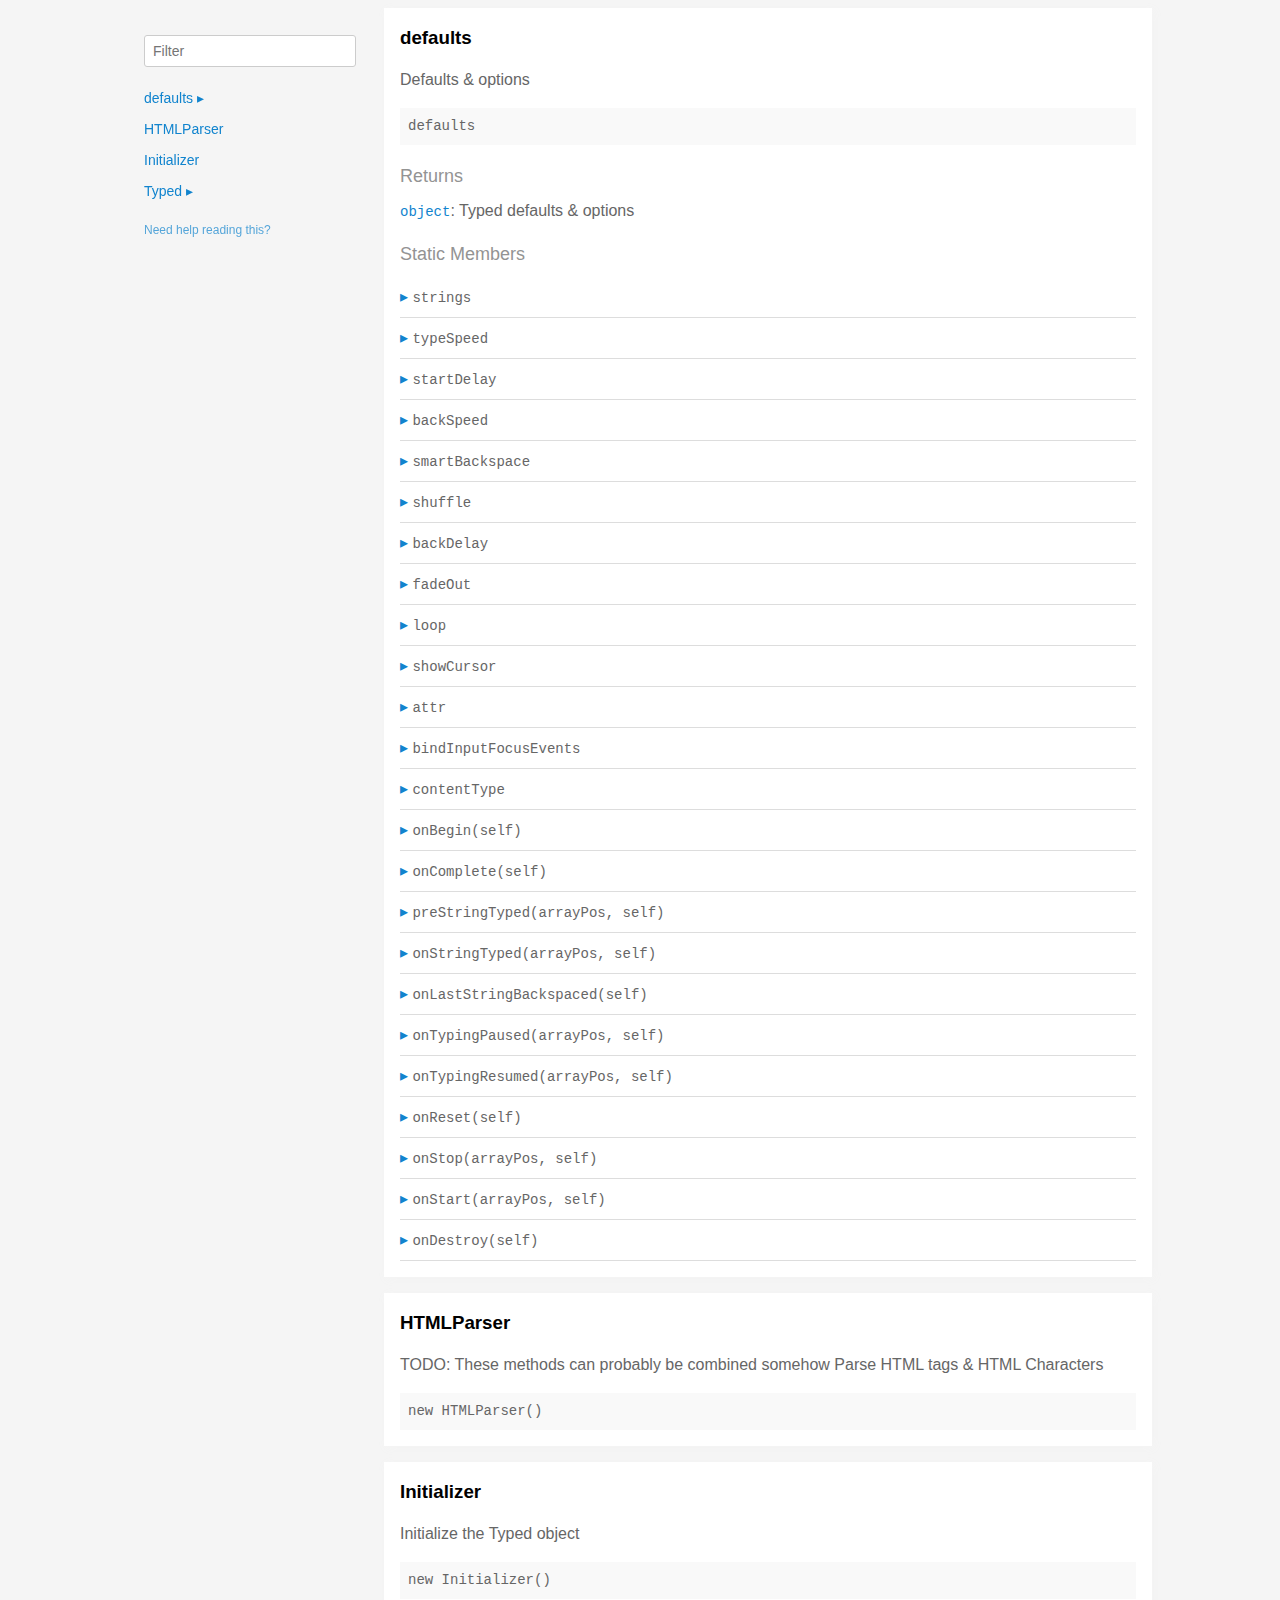
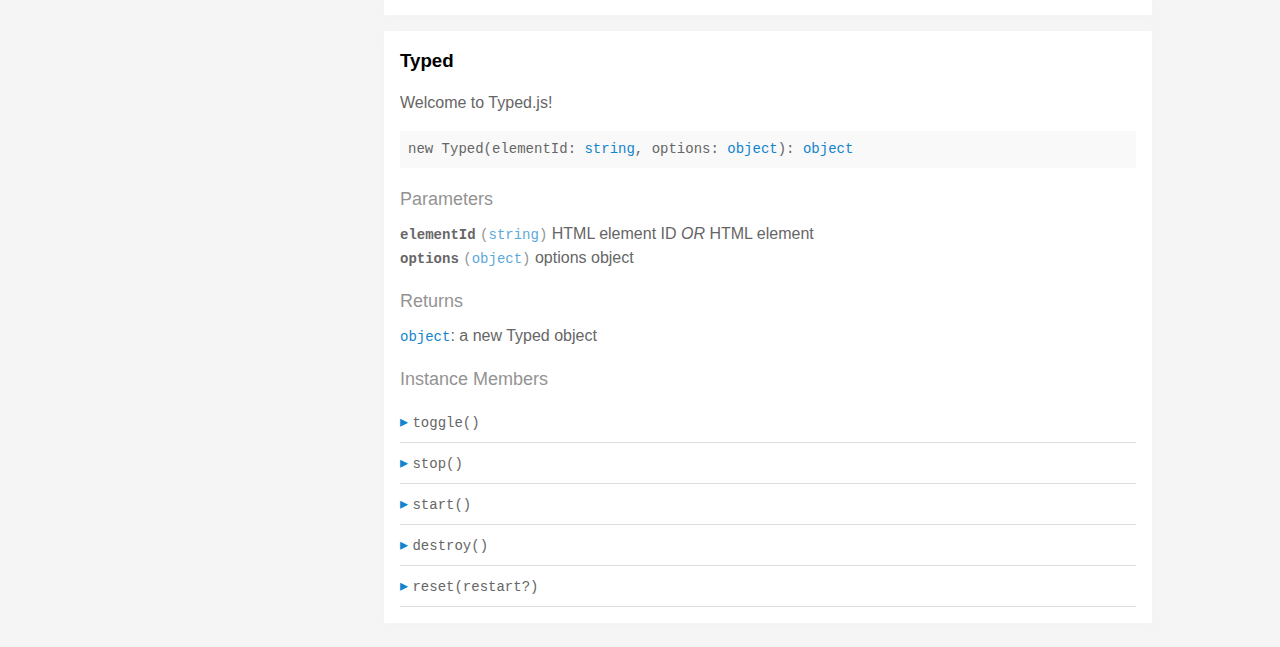
<file: typed.js-master/docs/index.html>
<!doctype html>
<html>
<head>
  <meta charset='utf-8' />
  <title>  | Documentation</title>
  <meta name='viewport' content='width=device-width,initial-scale=1'>
  <link href='assets/bass.css' type='text/css' rel='stylesheet' />
  <link href='assets/style.css' type='text/css' rel='stylesheet' />
  <link href='assets/github.css' type='text/css' rel='stylesheet' />
</head>
<body class='documentation'>
  <div class='max-width-4 mx-auto'>
    <div class='clearfix md-mxn2'>
      <div class='fixed xs-hide fix-3 overflow-auto max-height-100'>
        <div class='py1 px2'>
          <h3 class='mb0 no-anchor'></h3>
          <div class='mb1'><code></code></div>
          <input
            placeholder='Filter'
            id='filter-input'
            class='col12 block input'
            type='text' />
          <div id='toc'>
            <ul class='list-reset h5 py1-ul'>
              
                
                <li><a
                  href='#defaults'
                  class=" toggle-sibling">
                  defaults
                  <span class='icon'>▸</span>
                </a>
                
                <div class='toggle-target display-none'>
                  
                  <ul class='list-reset py1-ul pl1'>
                    <li class='h5'><span>Static members</span></li>
                    
                      <li><a
                        href='#defaults.strings'
                        class='regular pre-open'>
                        .strings
                      </a></li>
                    
                      <li><a
                        href='#defaults.typeSpeed'
                        class='regular pre-open'>
                        .typeSpeed
                      </a></li>
                    
                      <li><a
                        href='#defaults.startDelay'
                        class='regular pre-open'>
                        .startDelay
                      </a></li>
                    
                      <li><a
                        href='#defaults.backSpeed'
                        class='regular pre-open'>
                        .backSpeed
                      </a></li>
                    
                      <li><a
                        href='#defaults.smartBackspace'
                        class='regular pre-open'>
                        .smartBackspace
                      </a></li>
                    
                      <li><a
                        href='#defaults.shuffle'
                        class='regular pre-open'>
                        .shuffle
                      </a></li>
                    
                      <li><a
                        href='#defaults.backDelay'
                        class='regular pre-open'>
                        .backDelay
                      </a></li>
                    
                      <li><a
                        href='#defaults.fadeOut'
                        class='regular pre-open'>
                        .fadeOut
                      </a></li>
                    
                      <li><a
                        href='#defaults.loop'
                        class='regular pre-open'>
                        .loop
                      </a></li>
                    
                      <li><a
                        href='#defaults.showCursor'
                        class='regular pre-open'>
                        .showCursor
                      </a></li>
                    
                      <li><a
                        href='#defaults.attr'
                        class='regular pre-open'>
                        .attr
                      </a></li>
                    
                      <li><a
                        href='#defaults.bindInputFocusEvents'
                        class='regular pre-open'>
                        .bindInputFocusEvents
                      </a></li>
                    
                      <li><a
                        href='#defaults.contentType'
                        class='regular pre-open'>
                        .contentType
                      </a></li>

                      <li><a
                        href='#defaults.onBegin'
                        class='regular pre-open'>
                        .onBegin
                      </a></li>

                      <li><a
                        href='#defaults.onComplete'
                        class='regular pre-open'>
                        .onComplete
                      </a></li>
                    
                      <li><a
                        href='#defaults.preStringTyped'
                        class='regular pre-open'>
                        .preStringTyped
                      </a></li>
                    
                      <li><a
                        href='#defaults.onStringTyped'
                        class='regular pre-open'>
                        .onStringTyped
                      </a></li>
                    
                      <li><a
                        href='#defaults.onLastStringBackspaced'
                        class='regular pre-open'>
                        .onLastStringBackspaced
                      </a></li>
                    
                      <li><a
                        href='#defaults.onTypingPaused'
                        class='regular pre-open'>
                        .onTypingPaused
                      </a></li>
                    
                      <li><a
                        href='#defaults.onTypingResumed'
                        class='regular pre-open'>
                        .onTypingResumed
                      </a></li>
                    
                      <li><a
                        href='#defaults.onReset'
                        class='regular pre-open'>
                        .onReset
                      </a></li>
                    
                      <li><a
                        href='#defaults.onStop'
                        class='regular pre-open'>
                        .onStop
                      </a></li>
                    
                      <li><a
                        href='#defaults.onStart'
                        class='regular pre-open'>
                        .onStart
                      </a></li>
                    
                      <li><a
                        href='#defaults.onDestroy'
                        class='regular pre-open'>
                        .onDestroy
                      </a></li>
                    
                    </ul>
                  
                  
                  
                </div>
                
                </li>
              
                
                <li><a
                  href='#htmlparser'
                  class="">
                  HTMLParser
                  
                </a>
                
                </li>
              
                
                <li><a
                  href='#initializer'
                  class="">
                  Initializer
                  
                </a>
                
                </li>
              
                
                <li><a
                  href='#typed'
                  class=" toggle-sibling">
                  Typed
                  <span class='icon'>▸</span>
                </a>
                
                <div class='toggle-target display-none'>
                  
                  
                    <ul class='list-reset py1-ul pl1'>
                      <li class='h5'><span>Instance members</span></li>
                      
                      <li><a
                        href='#Typed#toggle'
                        class='regular pre-open'>
                        #toggle
                      </a></li>
                      
                      <li><a
                        href='#Typed#stop'
                        class='regular pre-open'>
                        #stop
                      </a></li>
                      
                      <li><a
                        href='#Typed#start'
                        class='regular pre-open'>
                        #start
                      </a></li>
                      
                      <li><a
                        href='#Typed#destroy'
                        class='regular pre-open'>
                        #destroy
                      </a></li>
                      
                      <li><a
                        href='#Typed#reset'
                        class='regular pre-open'>
                        #reset
                      </a></li>
                      
                    </ul>
                  
                  
                </div>
                
                </li>
              
            </ul>
          </div>
          <div class='mt1 h6 quiet'>
            <a href='http://documentation.js.org/reading-documentation.html'>Need help reading this?</a>
          </div>
        </div>
      </div>
      <div class='fix-margin-3'>
        
          
            <section class='p2 mb2 clearfix bg-white minishadow'>

  
  <div class='clearfix'>
    
    <h3 class='fl m0' id='defaults'>
      defaults
    </h3>
    
    
  </div>
  

  <p>Defaults &#x26; options</p>


  <div class='pre p1 fill-light mt0'>defaults</div>
  
  

  
  
  
  
  

  

  

  
    
      <div class='py1 quiet mt1 prose-big'>Returns</div>
      <code><a href="https://developer.mozilla.org/en-US/docs/Web/JavaScript/Reference/Global_Objects/Object">object</a></code>:
        Typed defaults &#x26; options

      
    
  

  

  

  
    <div class='py1 quiet mt1 prose-big'>Static Members</div>
    <div class="clearfix">
  
    <div class='border-bottom' id='defaults.strings'>
      <div class="clearfix small pointer toggle-sibling">
        <div class="py1 contain">
            <a class='icon pin-right py1 dark-link caret-right'>▸</a>
            <span class='code strong strong truncate'>strings</span>
        </div>
      </div>
      <div class="clearfix display-none toggle-target">
        <section class='p2 mb2 clearfix bg-white minishadow'>

  

  

  <div class='pre p1 fill-light mt0'>strings</div>
  
  

  
  
  
  
  

  

  
    <div class='py1 quiet mt1 prose-big'>Properties</div>
    <div>
      
        <div class='space-bottom0'>
          <span class='code bold'>strings</span> <code class='quiet'>(<a href="https://developer.mozilla.org/en-US/docs/Web/JavaScript/Reference/Global_Objects/Array">array</a>)</code>
          : strings to be typed

          
        </div>
      
        <div class='space-bottom0'>
          <span class='code bold'>stringsElement</span> <code class='quiet'>(<a href="https://developer.mozilla.org/en-US/docs/Web/JavaScript/Reference/Global_Objects/String">string</a>)</code>
          : ID of element containing string children

          
        </div>
      
    </div>
  

  

  

  

  

  

  
</section>

      </div>
    </div>
  
    <div class='border-bottom' id='defaults.typeSpeed'>
      <div class="clearfix small pointer toggle-sibling">
        <div class="py1 contain">
            <a class='icon pin-right py1 dark-link caret-right'>▸</a>
            <span class='code strong strong truncate'>typeSpeed</span>
        </div>
      </div>
      <div class="clearfix display-none toggle-target">
        <section class='p2 mb2 clearfix bg-white minishadow'>

  

  

  <div class='pre p1 fill-light mt0'>typeSpeed</div>
  
  

  
  
  
  
  

  

  
    <div class='py1 quiet mt1 prose-big'>Properties</div>
    <div>
      
        <div class='space-bottom0'>
          <span class='code bold'>typeSpeed</span> <code class='quiet'>(<a href="https://developer.mozilla.org/en-US/docs/Web/JavaScript/Reference/Global_Objects/Number">number</a>)</code>
          : type speed in milliseconds

          
        </div>
      
    </div>
  

  

  

  

  

  

  
</section>

      </div>
    </div>
  
    <div class='border-bottom' id='defaults.startDelay'>
      <div class="clearfix small pointer toggle-sibling">
        <div class="py1 contain">
            <a class='icon pin-right py1 dark-link caret-right'>▸</a>
            <span class='code strong strong truncate'>startDelay</span>
        </div>
      </div>
      <div class="clearfix display-none toggle-target">
        <section class='p2 mb2 clearfix bg-white minishadow'>

  

  

  <div class='pre p1 fill-light mt0'>startDelay</div>
  
  

  
  
  
  
  

  

  
    <div class='py1 quiet mt1 prose-big'>Properties</div>
    <div>
      
        <div class='space-bottom0'>
          <span class='code bold'>startDelay</span> <code class='quiet'>(<a href="https://developer.mozilla.org/en-US/docs/Web/JavaScript/Reference/Global_Objects/Number">number</a>)</code>
          : time before typing starts in milliseconds

          
        </div>
      
    </div>
  

  

  

  

  

  

  
</section>

      </div>
    </div>
  
    <div class='border-bottom' id='defaults.backSpeed'>
      <div class="clearfix small pointer toggle-sibling">
        <div class="py1 contain">
            <a class='icon pin-right py1 dark-link caret-right'>▸</a>
            <span class='code strong strong truncate'>backSpeed</span>
        </div>
      </div>
      <div class="clearfix display-none toggle-target">
        <section class='p2 mb2 clearfix bg-white minishadow'>

  

  

  <div class='pre p1 fill-light mt0'>backSpeed</div>
  
  

  
  
  
  
  

  

  
    <div class='py1 quiet mt1 prose-big'>Properties</div>
    <div>
      
        <div class='space-bottom0'>
          <span class='code bold'>backSpeed</span> <code class='quiet'>(<a href="https://developer.mozilla.org/en-US/docs/Web/JavaScript/Reference/Global_Objects/Number">number</a>)</code>
          : backspacing speed in milliseconds

          
        </div>
      
    </div>
  

  

  

  

  

  

  
</section>

      </div>
    </div>
  
    <div class='border-bottom' id='defaults.smartBackspace'>
      <div class="clearfix small pointer toggle-sibling">
        <div class="py1 contain">
            <a class='icon pin-right py1 dark-link caret-right'>▸</a>
            <span class='code strong strong truncate'>smartBackspace</span>
        </div>
      </div>
      <div class="clearfix display-none toggle-target">
        <section class='p2 mb2 clearfix bg-white minishadow'>

  

  

  <div class='pre p1 fill-light mt0'>smartBackspace</div>
  
  

  
  
  
  
  

  

  
    <div class='py1 quiet mt1 prose-big'>Properties</div>
    <div>
      
        <div class='space-bottom0'>
          <span class='code bold'>smartBackspace</span> <code class='quiet'>(<a href="https://developer.mozilla.org/en-US/docs/Web/JavaScript/Reference/Global_Objects/Boolean">boolean</a>)</code>
          : only backspace what doesn't match the previous string

          
        </div>
      
    </div>
  

  

  

  

  

  

  
</section>

      </div>
    </div>
  
    <div class='border-bottom' id='defaults.shuffle'>
      <div class="clearfix small pointer toggle-sibling">
        <div class="py1 contain">
            <a class='icon pin-right py1 dark-link caret-right'>▸</a>
            <span class='code strong strong truncate'>shuffle</span>
        </div>
      </div>
      <div class="clearfix display-none toggle-target">
        <section class='p2 mb2 clearfix bg-white minishadow'>

  

  

  <div class='pre p1 fill-light mt0'>shuffle</div>
  
  

  
  
  
  
  

  

  
    <div class='py1 quiet mt1 prose-big'>Properties</div>
    <div>
      
        <div class='space-bottom0'>
          <span class='code bold'>shuffle</span> <code class='quiet'>(<a href="https://developer.mozilla.org/en-US/docs/Web/JavaScript/Reference/Global_Objects/Boolean">boolean</a>)</code>
          : shuffle the strings

          
        </div>
      
    </div>
  

  

  

  

  

  

  
</section>

      </div>
    </div>
  
    <div class='border-bottom' id='defaults.backDelay'>
      <div class="clearfix small pointer toggle-sibling">
        <div class="py1 contain">
            <a class='icon pin-right py1 dark-link caret-right'>▸</a>
            <span class='code strong strong truncate'>backDelay</span>
        </div>
      </div>
      <div class="clearfix display-none toggle-target">
        <section class='p2 mb2 clearfix bg-white minishadow'>

  

  

  <div class='pre p1 fill-light mt0'>backDelay</div>
  
  

  
  
  
  
  

  

  
    <div class='py1 quiet mt1 prose-big'>Properties</div>
    <div>
      
        <div class='space-bottom0'>
          <span class='code bold'>backDelay</span> <code class='quiet'>(<a href="https://developer.mozilla.org/en-US/docs/Web/JavaScript/Reference/Global_Objects/Number">number</a>)</code>
          : time before backspacing in milliseconds

          
        </div>
      
    </div>
  

  

  

  

  

  

  
</section>

      </div>
    </div>
  
    <div class='border-bottom' id='defaults.fadeOut'>
      <div class="clearfix small pointer toggle-sibling">
        <div class="py1 contain">
            <a class='icon pin-right py1 dark-link caret-right'>▸</a>
            <span class='code strong strong truncate'>fadeOut</span>
        </div>
      </div>
      <div class="clearfix display-none toggle-target">
        <section class='p2 mb2 clearfix bg-white minishadow'>

  

  

  <div class='pre p1 fill-light mt0'>fadeOut</div>
  
  

  
  
  
  
  

  

  
    <div class='py1 quiet mt1 prose-big'>Properties</div>
    <div>
      
        <div class='space-bottom0'>
          <span class='code bold'>fadeOut</span> <code class='quiet'>(<a href="https://developer.mozilla.org/en-US/docs/Web/JavaScript/Reference/Global_Objects/Boolean">boolean</a>)</code>
          : Fade out instead of backspace

          
        </div>
      
        <div class='space-bottom0'>
          <span class='code bold'>fadeOutClass</span> <code class='quiet'>(<a href="https://developer.mozilla.org/en-US/docs/Web/JavaScript/Reference/Global_Objects/String">string</a>)</code>
          : css class for fade animation

          
        </div>
      
        <div class='space-bottom0'>
          <span class='code bold'>fadeOutDelay</span> <code class='quiet'>(<a href="https://developer.mozilla.org/en-US/docs/Web/JavaScript/Reference/Global_Objects/Boolean">boolean</a>)</code>
          : Fade out delay in milliseconds

          
        </div>
      
    </div>
  

  

  

  

  

  

  
</section>

      </div>
    </div>
  
    <div class='border-bottom' id='defaults.loop'>
      <div class="clearfix small pointer toggle-sibling">
        <div class="py1 contain">
            <a class='icon pin-right py1 dark-link caret-right'>▸</a>
            <span class='code strong strong truncate'>loop</span>
        </div>
      </div>
      <div class="clearfix display-none toggle-target">
        <section class='p2 mb2 clearfix bg-white minishadow'>

  

  

  <div class='pre p1 fill-light mt0'>loop</div>
  
  

  
  
  
  
  

  

  
    <div class='py1 quiet mt1 prose-big'>Properties</div>
    <div>
      
        <div class='space-bottom0'>
          <span class='code bold'>loop</span> <code class='quiet'>(<a href="https://developer.mozilla.org/en-US/docs/Web/JavaScript/Reference/Global_Objects/Boolean">boolean</a>)</code>
          : loop strings

          
        </div>
      
        <div class='space-bottom0'>
          <span class='code bold'>loopCount</span> <code class='quiet'>(<a href="https://developer.mozilla.org/en-US/docs/Web/JavaScript/Reference/Global_Objects/Number">number</a>)</code>
          : amount of loops

          
        </div>
      
    </div>
  

  

  

  

  

  

  
</section>

      </div>
    </div>
  
    <div class='border-bottom' id='defaults.showCursor'>
      <div class="clearfix small pointer toggle-sibling">
        <div class="py1 contain">
            <a class='icon pin-right py1 dark-link caret-right'>▸</a>
            <span class='code strong strong truncate'>showCursor</span>
        </div>
      </div>
      <div class="clearfix display-none toggle-target">
        <section class='p2 mb2 clearfix bg-white minishadow'>

  

  

  <div class='pre p1 fill-light mt0'>showCursor</div>
  
  

  
  
  
  
  

  

  
    <div class='py1 quiet mt1 prose-big'>Properties</div>
    <div>
      
        <div class='space-bottom0'>
          <span class='code bold'>showCursor</span> <code class='quiet'>(<a href="https://developer.mozilla.org/en-US/docs/Web/JavaScript/Reference/Global_Objects/Boolean">boolean</a>)</code>
          : show cursor

          
        </div>
      
        <div class='space-bottom0'>
          <span class='code bold'>cursorChar</span> <code class='quiet'>(<a href="https://developer.mozilla.org/en-US/docs/Web/JavaScript/Reference/Global_Objects/String">string</a>)</code>
          : character for cursor

          
        </div>
      
        <div class='space-bottom0'>
          <span class='code bold'>autoInsertCss</span> <code class='quiet'>(<a href="https://developer.mozilla.org/en-US/docs/Web/JavaScript/Reference/Global_Objects/Boolean">boolean</a>)</code>
          : insert CSS for cursor and fadeOut into HTML 
<head>

          
        </div>
      
    </div>
  

  

  

  

  

  

  
</section>

      </div>
    </div>
  
    <div class='border-bottom' id='defaults.attr'>
      <div class="clearfix small pointer toggle-sibling">
        <div class="py1 contain">
            <a class='icon pin-right py1 dark-link caret-right'>▸</a>
            <span class='code strong strong truncate'>attr</span>
        </div>
      </div>
      <div class="clearfix display-none toggle-target">
        <section class='p2 mb2 clearfix bg-white minishadow'>

  

  

  <div class='pre p1 fill-light mt0'>attr</div>
  
  

  
  
  
  
  

  

  
    <div class='py1 quiet mt1 prose-big'>Properties</div>
    <div>
      
        <div class='space-bottom0'>
          <span class='code bold'>attr</span> <code class='quiet'>(<a href="https://developer.mozilla.org/en-US/docs/Web/JavaScript/Reference/Global_Objects/String">string</a>)</code>
          : attribute for typing
Ex: input placeholder, value, or just HTML text

          
        </div>
      
    </div>
  

  

  

  

  

  

  
</section>

      </div>
    </div>
  
    <div class='border-bottom' id='defaults.bindInputFocusEvents'>
      <div class="clearfix small pointer toggle-sibling">
        <div class="py1 contain">
            <a class='icon pin-right py1 dark-link caret-right'>▸</a>
            <span class='code strong strong truncate'>bindInputFocusEvents</span>
        </div>
      </div>
      <div class="clearfix display-none toggle-target">
        <section class='p2 mb2 clearfix bg-white minishadow'>

  

  

  <div class='pre p1 fill-light mt0'>bindInputFocusEvents</div>
  
  

  
  
  
  
  

  

  
    <div class='py1 quiet mt1 prose-big'>Properties</div>
    <div>
      
        <div class='space-bottom0'>
          <span class='code bold'>bindInputFocusEvents</span> <code class='quiet'>(<a href="https://developer.mozilla.org/en-US/docs/Web/JavaScript/Reference/Global_Objects/Boolean">boolean</a>)</code>
          : bind to focus and blur if el is text input

          
        </div>
      
    </div>
  

  

  

  

  

  

  
</section>

      </div>
    </div>
  
    <div class='border-bottom' id='defaults.contentType'>
      <div class="clearfix small pointer toggle-sibling">
        <div class="py1 contain">
            <a class='icon pin-right py1 dark-link caret-right'>▸</a>
            <span class='code strong strong truncate'>contentType</span>
        </div>
      </div>
      <div class="clearfix display-none toggle-target">
        <section class='p2 mb2 clearfix bg-white minishadow'>

  

  

  <div class='pre p1 fill-light mt0'>contentType</div>
  
  

  
  
  
  
  

  

  
    <div class='py1 quiet mt1 prose-big'>Properties</div>
    <div>
      
        <div class='space-bottom0'>
          <span class='code bold'>contentType</span> <code class='quiet'>(<a href="https://developer.mozilla.org/en-US/docs/Web/JavaScript/Reference/Global_Objects/String">string</a>)</code>
          : 'html' or 'null' for plaintext

          
        </div>
      
    </div>
  

  

  

  

  

  

  
</section>

      </div>
    </div>
  
    <div class='border-bottom' id='defaults.onBegin'>
      <div class="clearfix small pointer toggle-sibling">
        <div class="py1 contain">
            <a class='icon pin-right py1 dark-link caret-right'>▸</a>
            <span class='code strong strong truncate'>onBegin(self)</span>
        </div>
      </div>
      <div class="clearfix display-none toggle-target">
        <section class='p2 mb2 clearfix bg-white minishadow'>

  

  <p>Before it begins typing</p>

  <div class='pre p1 fill-light mt0'>onBegin(self: <a href="#typed">Typed</a>)</div>
  
    <div class='py1 quiet mt1 prose-big'>Parameters</div>
    <div class='prose'>
      
        <div class='space-bottom0'>
          <div>
            <span class='code bold'>self</span> <code class='quiet'>(<a href="#typed">Typed</a>)</code>
	    
          </div>
          
        </div>
      
    </div>
  
</section>

      </div>
    </div>

    <div class='border-bottom' id='defaults.onComplete'>
      <div class="clearfix small pointer toggle-sibling">
        <div class="py1 contain">
            <a class='icon pin-right py1 dark-link caret-right'>▸</a>
            <span class='code strong strong truncate'>onComplete(self)</span>
        </div>
      </div>
      <div class="clearfix display-none toggle-target">
        <section class='p2 mb2 clearfix bg-white minishadow'>

  

  <p>All typing is complete</p>


  <div class='pre p1 fill-light mt0'>onComplete(self: <a href="#typed">Typed</a>)</div>
  
  

  
  
  
  
  

  
    <div class='py1 quiet mt1 prose-big'>Parameters</div>
    <div class='prose'>
      
        <div class='space-bottom0'>
          <div>
            <span class='code bold'>self</span> <code class='quiet'>(<a href="#typed">Typed</a>)</code>
	    
          </div>
          
        </div>
      
    </div>
  

  

  

  

  

  

  

  
</section>

      </div>
    </div>
  
    <div class='border-bottom' id='defaults.preStringTyped'>
      <div class="clearfix small pointer toggle-sibling">
        <div class="py1 contain">
            <a class='icon pin-right py1 dark-link caret-right'>▸</a>
            <span class='code strong strong truncate'>preStringTyped(arrayPos, self)</span>
        </div>
      </div>
      <div class="clearfix display-none toggle-target">
        <section class='p2 mb2 clearfix bg-white minishadow'>

  

  <p>Before each string is typed</p>


  <div class='pre p1 fill-light mt0'>preStringTyped(arrayPos: <a href="https://developer.mozilla.org/en-US/docs/Web/JavaScript/Reference/Global_Objects/Number">number</a>, self: <a href="#typed">Typed</a>)</div>
  
  

  
  
  
  
  

  
    <div class='py1 quiet mt1 prose-big'>Parameters</div>
    <div class='prose'>
      
        <div class='space-bottom0'>
          <div>
            <span class='code bold'>arrayPos</span> <code class='quiet'>(<a href="https://developer.mozilla.org/en-US/docs/Web/JavaScript/Reference/Global_Objects/Number">number</a>)</code>
	    
          </div>
          
        </div>
      
        <div class='space-bottom0'>
          <div>
            <span class='code bold'>self</span> <code class='quiet'>(<a href="#typed">Typed</a>)</code>
	    
          </div>
          
        </div>
      
    </div>
  

  

  

  

  

  

  

  
</section>

      </div>
    </div>
  
    <div class='border-bottom' id='defaults.onStringTyped'>
      <div class="clearfix small pointer toggle-sibling">
        <div class="py1 contain">
            <a class='icon pin-right py1 dark-link caret-right'>▸</a>
            <span class='code strong strong truncate'>onStringTyped(arrayPos, self)</span>
        </div>
      </div>
      <div class="clearfix display-none toggle-target">
        <section class='p2 mb2 clearfix bg-white minishadow'>

  

  <p>After each string is typed</p>


  <div class='pre p1 fill-light mt0'>onStringTyped(arrayPos: <a href="https://developer.mozilla.org/en-US/docs/Web/JavaScript/Reference/Global_Objects/Number">number</a>, self: <a href="#typed">Typed</a>)</div>
  
  

  
  
  
  
  

  
    <div class='py1 quiet mt1 prose-big'>Parameters</div>
    <div class='prose'>
      
        <div class='space-bottom0'>
          <div>
            <span class='code bold'>arrayPos</span> <code class='quiet'>(<a href="https://developer.mozilla.org/en-US/docs/Web/JavaScript/Reference/Global_Objects/Number">number</a>)</code>
	    
          </div>
          
        </div>
      
        <div class='space-bottom0'>
          <div>
            <span class='code bold'>self</span> <code class='quiet'>(<a href="#typed">Typed</a>)</code>
	    
          </div>
          
        </div>
      
    </div>
  

  

  

  

  

  

  

  
</section>

      </div>
    </div>
  
    <div class='border-bottom' id='defaults.onLastStringBackspaced'>
      <div class="clearfix small pointer toggle-sibling">
        <div class="py1 contain">
            <a class='icon pin-right py1 dark-link caret-right'>▸</a>
            <span class='code strong strong truncate'>onLastStringBackspaced(self)</span>
        </div>
      </div>
      <div class="clearfix display-none toggle-target">
        <section class='p2 mb2 clearfix bg-white minishadow'>

  

  <p>During looping, after last string is typed</p>


  <div class='pre p1 fill-light mt0'>onLastStringBackspaced(self: <a href="#typed">Typed</a>)</div>
  
  

  
  
  
  
  

  
    <div class='py1 quiet mt1 prose-big'>Parameters</div>
    <div class='prose'>
      
        <div class='space-bottom0'>
          <div>
            <span class='code bold'>self</span> <code class='quiet'>(<a href="#typed">Typed</a>)</code>
	    
          </div>
          
        </div>
      
    </div>
  

  

  

  

  

  

  

  
</section>

      </div>
    </div>
  
    <div class='border-bottom' id='defaults.onTypingPaused'>
      <div class="clearfix small pointer toggle-sibling">
        <div class="py1 contain">
            <a class='icon pin-right py1 dark-link caret-right'>▸</a>
            <span class='code strong strong truncate'>onTypingPaused(arrayPos, self)</span>
        </div>
      </div>
      <div class="clearfix display-none toggle-target">
        <section class='p2 mb2 clearfix bg-white minishadow'>

  

  <p>Typing has been stopped</p>


  <div class='pre p1 fill-light mt0'>onTypingPaused(arrayPos: <a href="https://developer.mozilla.org/en-US/docs/Web/JavaScript/Reference/Global_Objects/Number">number</a>, self: <a href="#typed">Typed</a>)</div>
  
  

  
  
  
  
  

  
    <div class='py1 quiet mt1 prose-big'>Parameters</div>
    <div class='prose'>
      
        <div class='space-bottom0'>
          <div>
            <span class='code bold'>arrayPos</span> <code class='quiet'>(<a href="https://developer.mozilla.org/en-US/docs/Web/JavaScript/Reference/Global_Objects/Number">number</a>)</code>
	    
          </div>
          
        </div>
      
        <div class='space-bottom0'>
          <div>
            <span class='code bold'>self</span> <code class='quiet'>(<a href="#typed">Typed</a>)</code>
	    
          </div>
          
        </div>
      
    </div>
  

  

  

  

  

  

  

  
</section>

      </div>
    </div>
  
    <div class='border-bottom' id='defaults.onTypingResumed'>
      <div class="clearfix small pointer toggle-sibling">
        <div class="py1 contain">
            <a class='icon pin-right py1 dark-link caret-right'>▸</a>
            <span class='code strong strong truncate'>onTypingResumed(arrayPos, self)</span>
        </div>
      </div>
      <div class="clearfix display-none toggle-target">
        <section class='p2 mb2 clearfix bg-white minishadow'>

  

  <p>Typing has been started after being stopped</p>


  <div class='pre p1 fill-light mt0'>onTypingResumed(arrayPos: <a href="https://developer.mozilla.org/en-US/docs/Web/JavaScript/Reference/Global_Objects/Number">number</a>, self: <a href="#typed">Typed</a>)</div>
  
  

  
  
  
  
  

  
    <div class='py1 quiet mt1 prose-big'>Parameters</div>
    <div class='prose'>
      
        <div class='space-bottom0'>
          <div>
            <span class='code bold'>arrayPos</span> <code class='quiet'>(<a href="https://developer.mozilla.org/en-US/docs/Web/JavaScript/Reference/Global_Objects/Number">number</a>)</code>
	    
          </div>
          
        </div>
      
        <div class='space-bottom0'>
          <div>
            <span class='code bold'>self</span> <code class='quiet'>(<a href="#typed">Typed</a>)</code>
	    
          </div>
          
        </div>
      
    </div>
  

  

  

  

  

  

  

  
</section>

      </div>
    </div>
  
    <div class='border-bottom' id='defaults.onReset'>
      <div class="clearfix small pointer toggle-sibling">
        <div class="py1 contain">
            <a class='icon pin-right py1 dark-link caret-right'>▸</a>
            <span class='code strong strong truncate'>onReset(self)</span>
        </div>
      </div>
      <div class="clearfix display-none toggle-target">
        <section class='p2 mb2 clearfix bg-white minishadow'>

  

  <p>After reset</p>


  <div class='pre p1 fill-light mt0'>onReset(self: <a href="#typed">Typed</a>)</div>
  
  

  
  
  
  
  

  
    <div class='py1 quiet mt1 prose-big'>Parameters</div>
    <div class='prose'>
      
        <div class='space-bottom0'>
          <div>
            <span class='code bold'>self</span> <code class='quiet'>(<a href="#typed">Typed</a>)</code>
	    
          </div>
          
        </div>
      
    </div>
  

  

  

  

  

  

  

  
</section>

      </div>
    </div>
  
    <div class='border-bottom' id='defaults.onStop'>
      <div class="clearfix small pointer toggle-sibling">
        <div class="py1 contain">
            <a class='icon pin-right py1 dark-link caret-right'>▸</a>
            <span class='code strong strong truncate'>onStop(arrayPos, self)</span>
        </div>
      </div>
      <div class="clearfix display-none toggle-target">
        <section class='p2 mb2 clearfix bg-white minishadow'>

  

  <p>After stop</p>


  <div class='pre p1 fill-light mt0'>onStop(arrayPos: <a href="https://developer.mozilla.org/en-US/docs/Web/JavaScript/Reference/Global_Objects/Number">number</a>, self: <a href="#typed">Typed</a>)</div>
  
  

  
  
  
  
  

  
    <div class='py1 quiet mt1 prose-big'>Parameters</div>
    <div class='prose'>
      
        <div class='space-bottom0'>
          <div>
            <span class='code bold'>arrayPos</span> <code class='quiet'>(<a href="https://developer.mozilla.org/en-US/docs/Web/JavaScript/Reference/Global_Objects/Number">number</a>)</code>
	    
          </div>
          
        </div>
      
        <div class='space-bottom0'>
          <div>
            <span class='code bold'>self</span> <code class='quiet'>(<a href="#typed">Typed</a>)</code>
	    
          </div>
          
        </div>
      
    </div>
  

  

  

  

  

  

  

  
</section>

      </div>
    </div>
  
    <div class='border-bottom' id='defaults.onStart'>
      <div class="clearfix small pointer toggle-sibling">
        <div class="py1 contain">
            <a class='icon pin-right py1 dark-link caret-right'>▸</a>
            <span class='code strong strong truncate'>onStart(arrayPos, self)</span>
        </div>
      </div>
      <div class="clearfix display-none toggle-target">
        <section class='p2 mb2 clearfix bg-white minishadow'>

  

  <p>After start</p>


  <div class='pre p1 fill-light mt0'>onStart(arrayPos: <a href="https://developer.mozilla.org/en-US/docs/Web/JavaScript/Reference/Global_Objects/Number">number</a>, self: <a href="#typed">Typed</a>)</div>
  
  

  
  
  
  
  

  
    <div class='py1 quiet mt1 prose-big'>Parameters</div>
    <div class='prose'>
      
        <div class='space-bottom0'>
          <div>
            <span class='code bold'>arrayPos</span> <code class='quiet'>(<a href="https://developer.mozilla.org/en-US/docs/Web/JavaScript/Reference/Global_Objects/Number">number</a>)</code>
	    
          </div>
          
        </div>
      
        <div class='space-bottom0'>
          <div>
            <span class='code bold'>self</span> <code class='quiet'>(<a href="#typed">Typed</a>)</code>
	    
          </div>
          
        </div>
      
    </div>
  

  

  

  

  

  

  

  
</section>

      </div>
    </div>
  
    <div class='border-bottom' id='defaults.onDestroy'>
      <div class="clearfix small pointer toggle-sibling">
        <div class="py1 contain">
            <a class='icon pin-right py1 dark-link caret-right'>▸</a>
            <span class='code strong strong truncate'>onDestroy(self)</span>
        </div>
      </div>
      <div class="clearfix display-none toggle-target">
        <section class='p2 mb2 clearfix bg-white minishadow'>

  

  <p>After destroy</p>


  <div class='pre p1 fill-light mt0'>onDestroy(self: <a href="#typed">Typed</a>)</div>
  
  

  
  
  
  
  

  
    <div class='py1 quiet mt1 prose-big'>Parameters</div>
    <div class='prose'>
      
        <div class='space-bottom0'>
          <div>
            <span class='code bold'>self</span> <code class='quiet'>(<a href="#typed">Typed</a>)</code>
	    
          </div>
          
        </div>
      
    </div>
  

  

  

  

  

  

  

  
</section>

      </div>
    </div>
  
</div>

  

  

  
</section>

          
        
          
            <section class='p2 mb2 clearfix bg-white minishadow'>

  
  <div class='clearfix'>
    
    <h3 class='fl m0' id='htmlparser'>
      HTMLParser
    </h3>
    
    
  </div>
  

  <p>TODO: These methods can probably be combined somehow
Parse HTML tags &#x26; HTML Characters</p>


  <div class='pre p1 fill-light mt0'>new HTMLParser()</div>
  
  

  
  
  
  
  

  

  

  

  

  

  

  

  
</section>

          
        
          
            <section class='p2 mb2 clearfix bg-white minishadow'>

  
  <div class='clearfix'>
    
    <h3 class='fl m0' id='initializer'>
      Initializer
    </h3>
    
    
  </div>
  

  <p>Initialize the Typed object</p>


  <div class='pre p1 fill-light mt0'>new Initializer()</div>
  
  

  
  
  
  
  

  

  

  

  

  

  

  

  
</section>

          
        
          
            <section class='p2 mb2 clearfix bg-white minishadow'>

  
  <div class='clearfix'>
    
    <h3 class='fl m0' id='typed'>
      Typed
    </h3>
    
    
  </div>
  

  <p>Welcome to Typed.js!</p>


  <div class='pre p1 fill-light mt0'>new Typed(elementId: <a href="https://developer.mozilla.org/en-US/docs/Web/JavaScript/Reference/Global_Objects/String">string</a>, options: <a href="https://developer.mozilla.org/en-US/docs/Web/JavaScript/Reference/Global_Objects/Object">object</a>): <a href="https://developer.mozilla.org/en-US/docs/Web/JavaScript/Reference/Global_Objects/Object">object</a></div>
  
  

  
  
  
  
  

  
    <div class='py1 quiet mt1 prose-big'>Parameters</div>
    <div class='prose'>
      
        <div class='space-bottom0'>
          <div>
            <span class='code bold'>elementId</span> <code class='quiet'>(<a href="https://developer.mozilla.org/en-US/docs/Web/JavaScript/Reference/Global_Objects/String">string</a>)</code>
	    HTML element ID 
<em>OR</em>
 HTML element

          </div>
          
        </div>
      
        <div class='space-bottom0'>
          <div>
            <span class='code bold'>options</span> <code class='quiet'>(<a href="https://developer.mozilla.org/en-US/docs/Web/JavaScript/Reference/Global_Objects/Object">object</a>)</code>
	    options object

          </div>
          
        </div>
      
    </div>
  

  

  
    
      <div class='py1 quiet mt1 prose-big'>Returns</div>
      <code><a href="https://developer.mozilla.org/en-US/docs/Web/JavaScript/Reference/Global_Objects/Object">object</a></code>:
        a new Typed object

      
    
  

  

  

  

  
    <div class='py1 quiet mt1 prose-big'>Instance Members</div>
    <div class="clearfix">
  
    <div class='border-bottom' id='Typed#toggle'>
      <div class="clearfix small pointer toggle-sibling">
        <div class="py1 contain">
            <a class='icon pin-right py1 dark-link caret-right'>▸</a>
            <span class='code strong strong truncate'>toggle()</span>
        </div>
      </div>
      <div class="clearfix display-none toggle-target">
        <section class='p2 mb2 clearfix bg-white minishadow'>

  

  <p>Toggle start() and stop() of the Typed instance</p>


  <div class='pre p1 fill-light mt0'>toggle()</div>
  
  

  
  
  
  
  

  

  

  

  

  

  

  

  
</section>

      </div>
    </div>
  
    <div class='border-bottom' id='Typed#stop'>
      <div class="clearfix small pointer toggle-sibling">
        <div class="py1 contain">
            <a class='icon pin-right py1 dark-link caret-right'>▸</a>
            <span class='code strong strong truncate'>stop()</span>
        </div>
      </div>
      <div class="clearfix display-none toggle-target">
        <section class='p2 mb2 clearfix bg-white minishadow'>

  

  <p>Stop typing / backspacing and enable cursor blinking</p>


  <div class='pre p1 fill-light mt0'>stop()</div>
  
  

  
  
  
  
  

  

  

  

  

  

  

  

  
</section>

      </div>
    </div>
  
    <div class='border-bottom' id='Typed#start'>
      <div class="clearfix small pointer toggle-sibling">
        <div class="py1 contain">
            <a class='icon pin-right py1 dark-link caret-right'>▸</a>
            <span class='code strong strong truncate'>start()</span>
        </div>
      </div>
      <div class="clearfix display-none toggle-target">
        <section class='p2 mb2 clearfix bg-white minishadow'>

  

  <p>Start typing / backspacing after being stopped</p>


  <div class='pre p1 fill-light mt0'>start()</div>
  
  

  
  
  
  
  

  

  

  

  

  

  

  

  
</section>

      </div>
    </div>
  
    <div class='border-bottom' id='Typed#destroy'>
      <div class="clearfix small pointer toggle-sibling">
        <div class="py1 contain">
            <a class='icon pin-right py1 dark-link caret-right'>▸</a>
            <span class='code strong strong truncate'>destroy()</span>
        </div>
      </div>
      <div class="clearfix display-none toggle-target">
        <section class='p2 mb2 clearfix bg-white minishadow'>

  

  <p>Destroy this instance of Typed</p>


  <div class='pre p1 fill-light mt0'>destroy()</div>
  
  

  
  
  
  
  

  

  

  

  

  

  

  

  
</section>

      </div>
    </div>
  
    <div class='border-bottom' id='Typed#reset'>
      <div class="clearfix small pointer toggle-sibling">
        <div class="py1 contain">
            <a class='icon pin-right py1 dark-link caret-right'>▸</a>
            <span class='code strong strong truncate'>reset(restart?)</span>
        </div>
      </div>
      <div class="clearfix display-none toggle-target">
        <section class='p2 mb2 clearfix bg-white minishadow'>

  

  <p>Reset Typed and optionally restarts</p>


  <div class='pre p1 fill-light mt0'>reset(restart: <a href="https://developer.mozilla.org/en-US/docs/Web/JavaScript/Reference/Global_Objects/Boolean">boolean</a>?= nser)</div>
  
  

  
  
  
  
  

  
    <div class='py1 quiet mt1 prose-big'>Parameters</div>
    <div class='prose'>
      
        <div class='space-bottom0'>
          <div>
            <span class='code bold'>restart</span> <code class='quiet'>(<a href="https://developer.mozilla.org/en-US/docs/Web/JavaScript/Reference/Global_Objects/Boolean">boolean</a>?= nser)</code>
	    
          </div>
          
        </div>
      
    </div>
  

  

  

  

  

  

  

  
</section>

      </div>
    </div>
  
</div>

  

  
</section>

          
        
      </div>
    </div>
  </div>
  <script src='assets/anchor.js'></script>
  <script src='assets/site.js'></script>
</body>
</html>
</file>
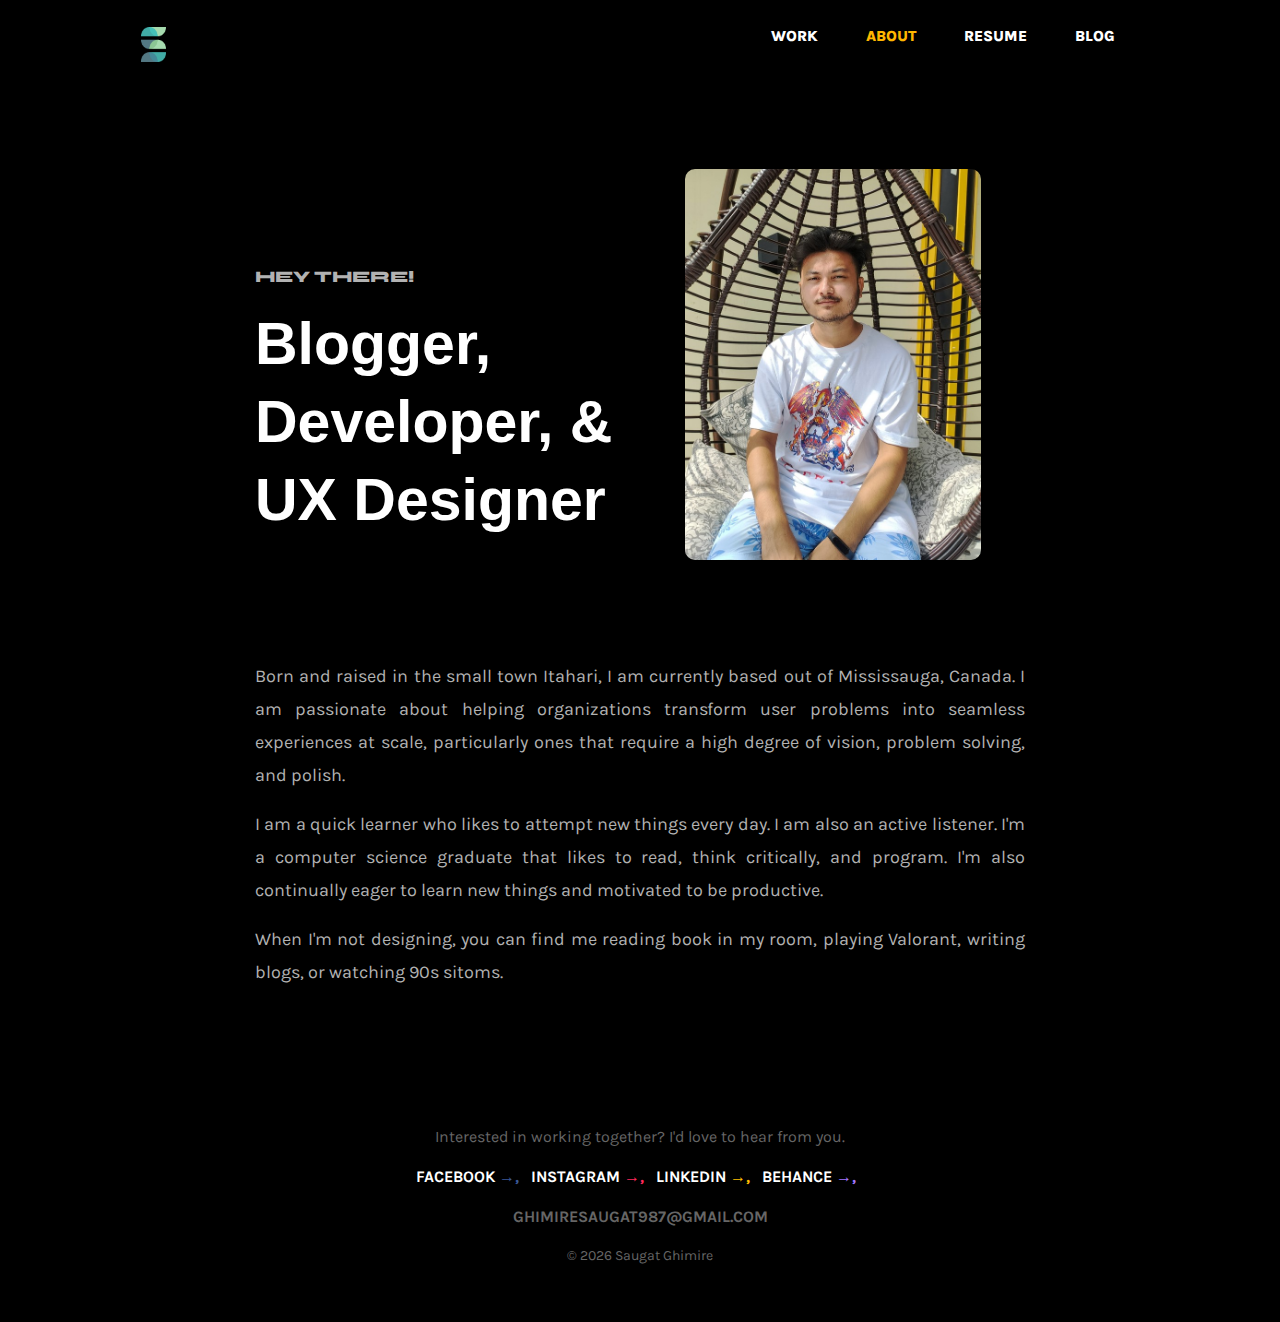
<file: about.html>
<!DOCTYPE html>
<html lang="en">
  <head>
    <!-- Required meta tags -->
    <meta charset="utf-8" />
    <meta
      name="viewport"
      content="width=device-width, initial-scale=1, shrink-to-fit=no"
    />

    <link rel="icon" href="images/mario.png" type="image/gif" sizes="16x16" />
    <!-- Bootstrap CSS -->
    <link
      rel="stylesheet"
      href="https://stackpath.bootstrapcdn.com/bootstrap/4.3.1/css/bootstrap.min.css"
    />
    <!-- CSS -->
    <link rel="stylesheet" href="nav.css" />
    <link rel="stylesheet" href="about.css" />
    <title>About | Saugat Ghimire</title>
  </head>

  <body>
    <header>
      <div class="logo-container">
        <a href="index">
          <img src="images/Saugat logo.png" alt="logo" width="25" height="35" />
        </a>
      </div>
      <nav>
        <ul class="nav-links">
          <li><a class="nav-link" href="index">WORK</a></li>
          <li class="active"><a class="nav-link" href="about">ABOUT</a></li>
          <li><a class="nav-link" href="#">RESUME</a></li>
          <li>
            <a
              class="nav-link"
              href="https://www.bufferstories.com/"
              target="_blank"
              rel="noopener noreferrer"
              >BLOG</a
            >
          </li>
        </ul>

        <div class="menu-btn">
          <span class="menu-btn__burger"></span>
        </div>
      </nav>
    </header>

    <section>
      <div class="container">
        <div class="info">
          <div class="row">
            <div class="col-12 mt-3 col-sm-6">
              <p class="short-info">HEY THERE!</p>
              <p class="short-traits">Blogger, Developer, & UX Designer</p>
            </div>
            <div class="col-12 mt-3 col-sm-6 banner-content">
              <img
                style="
                  object-fit: cover;
                  border-radius: 10px;
                  cursor: -webkit-grab;
                  cursor: grab;
                  margin-left: 30px;
                "
                src="./images/Saugat.jpg"
                class="img-fluid"
                width="80%"
                height="90%"
              />
            </div>
          </div>
        </div>

        <div class="about">
          <p class="about-me">
            Born and raised in the small town Itahari, I am currently based out
            of Mississauga, Canada. I am passionate about helping organizations
            transform user problems into seamless experiences at scale,
            particularly ones that require a high degree of vision, problem
            solving, and polish.
          </p>
          <p class="about-me-1">
            I am a quick learner who likes to attempt new things every day. I am
            also an active listener. I'm a computer science graduate that likes
            to read, think critically, and program. I'm also continually eager
            to learn new things and motivated to be productive.
          </p>
          <p class="about-me-2">
            When I'm not designing, you can find me reading book in my room,
            playing Valorant, writing blogs, or watching 90s sitoms.
          </p>
        </div>
      </div>
      <section>
        <div class="container">
          <p class="collaborate">
            Interested in working together? I'd love to hear from you.
          </p>

          <p class="social-media">
            <a
              href="https://www.facebook.com/saugat.ghimire.733"
              target="_blank"
              rel="noopener noreferrer"
              >FACEBOOK&nbsp;<span
                style="color: rgb(59, 89, 152)"
                data-mce-style="color: #3b5998;"
                >→,&nbsp;&nbsp;
              </span></a
            >
            <a
              href="https://www.instagram.com/uxsaugat/"
              target="_blank"
              rel="noopener noreferrer"
              >INSTAGRAM&nbsp;<span
                style="color: rgb(255, 41, 92)"
                data-mce-style="color: #3b5998;"
                >→,&nbsp;&nbsp;
              </span></a
            >
            <a
              href="https://www.linkedin.com/in/saugat-ghimire-701b271a4/"
              target="_blank"
              rel="noopener noreferrer"
              >LINKEDIN&nbsp;<span
                style="color: rgb(255, 191, 0)"
                data-mce-style="color: #3b5998;"
                >→,&nbsp;&nbsp;
              </span></a
            >
            <a
              href="https://www.behance.net/saugatghimire"
              target="_blank"
              rel="noopener noreferrer"
              >BEHANCE&nbsp;<span
                style="color: rgb(163, 119, 255)"
                data-mce-style="color: #3b5998;"
                >→,&nbsp;&nbsp;
              </span></a
            >
          </p>

          <p class="gmail">GHIMIRESAUGAT987@GMAIL.COM</p>
          <p class="copyright">© <span id="year"></span> Saugat Ghimire</p>
        </div>
      </section>
    </section>

    <!-- Optional JavaScript -->
    <!-- jQuery first, then Popper.js, then Bootstrap JS -->
    <script
      src="https://code.jquery.com/jquery-3.3.1.slim.min.js"
      integrity="sha384-q8i/X+965DzO0rT7abK41JStQIAqVgRVzpbzo5smXKp4YfRvH+8abtTE1Pi6jizo"
      crossorigin="anonymous"
    ></script>
    <script
      src="https://cdnjs.cloudflare.com/ajax/libs/popper.js/1.14.7/umd/popper.min.js"
      integrity="sha384-UO2eT0CpHqdSJQ6hJty5KVphtPhzWj9WO1clHTMGa3JDZwrnQq4sF86dIHNDz0W1"
      crossorigin="anonymous"
    ></script>
    <script
      src="https://stackpath.bootstrapcdn.com/bootstrap/4.3.1/js/bootstrap.min.js"
      integrity="sha384-JjSmVgyd0p3pXB1rRibZUAYoIIy6OrQ6VrjIEaFf/nJGzIxFDsf4x0xIM+B07jRM"
      crossorigin="anonymous"
    ></script>

    <!-- active nav bar -->
    <script type="text/javascript">
      $(document).ready(function () {
        $(".nav-links li").click(function () {
          $(".nav-links li").removeClass("active");
          $(this).addClass("active");
        });
      });

      document.getElementById("year").innerHTML = new Date().getFullYear();
    </script>
    <script src="js/main.js"></script>
  </body>
</html>
</file>
<file: typed.js-master/docs/assets/bass.css>
/*! Basscss | http://basscss.com | MIT License */

.h1{ font-size: 2rem }
.h2{ font-size: 1.5rem }
.h3{ font-size: 1.25rem }
.h4{ font-size: 1rem }
.h5{ font-size: .875rem }
.h6{ font-size: .75rem }

.font-family-inherit{ font-family:inherit }
.font-size-inherit{ font-size:inherit }
.text-decoration-none{ text-decoration:none }

.bold{ font-weight: bold; font-weight: bold }
.regular{ font-weight:normal }
.italic{ font-style:italic }
.caps{ text-transform:uppercase; letter-spacing: .2em; }

.left-align{ text-align:left }
.center{ text-align:center }
.right-align{ text-align:right }
.justify{ text-align:justify }

.nowrap{ white-space:nowrap }
.break-word{ word-wrap:break-word }

.line-height-1{ line-height: 1 }
.line-height-2{ line-height: 1.125 }
.line-height-3{ line-height: 1.25 }
.line-height-4{ line-height: 1.5 }

.list-style-none{ list-style:none }
.underline{ text-decoration:underline }

.truncate{
  max-width:100%;
  overflow:hidden;
  text-overflow:ellipsis;
  white-space:nowrap;
}

.list-reset{
  list-style:none;
  padding-left:0;
}

.inline{ display:inline }
.block{ display:block }
.inline-block{ display:inline-block }
.table{ display:table }
.table-cell{ display:table-cell }

.overflow-hidden{ overflow:hidden }
.overflow-scroll{ overflow:scroll }
.overflow-auto{ overflow:auto }

.clearfix:before,
.clearfix:after{
  content:" ";
  display:table
}
.clearfix:after{ clear:both }

.left{ float:left }
.right{ float:right }

.fit{ max-width:100% }

.max-width-1{ max-width: 24rem }
.max-width-2{ max-width: 32rem }
.max-width-3{ max-width: 48rem }
.max-width-4{ max-width: 64rem }

.border-box{ box-sizing:border-box }

.align-baseline{ vertical-align:baseline }
.align-top{ vertical-align:top }
.align-middle{ vertical-align:middle }
.align-bottom{ vertical-align:bottom }

.m0{ margin:0 }
.mt0{ margin-top:0 }
.mr0{ margin-right:0 }
.mb0{ margin-bottom:0 }
.ml0{ margin-left:0 }
.mx0{ margin-left:0; margin-right:0 }
.my0{ margin-top:0; margin-bottom:0 }

.m1{ margin: .5rem }
.mt1{ margin-top: .5rem }
.mr1{ margin-right: .5rem }
.mb1{ margin-bottom: .5rem }
.ml1{ margin-left: .5rem }
.mx1{ margin-left: .5rem; margin-right: .5rem }
.my1{ margin-top: .5rem; margin-bottom: .5rem }

.m2{ margin: 1rem }
.mt2{ margin-top: 1rem }
.mr2{ margin-right: 1rem }
.mb2{ margin-bottom: 1rem }
.ml2{ margin-left: 1rem }
.mx2{ margin-left: 1rem; margin-right: 1rem }
.my2{ margin-top: 1rem; margin-bottom: 1rem }

.m3{ margin: 2rem }
.mt3{ margin-top: 2rem }
.mr3{ margin-right: 2rem }
.mb3{ margin-bottom: 2rem }
.ml3{ margin-left: 2rem }
.mx3{ margin-left: 2rem; margin-right: 2rem }
.my3{ margin-top: 2rem; margin-bottom: 2rem }

.m4{ margin: 4rem }
.mt4{ margin-top: 4rem }
.mr4{ margin-right: 4rem }
.mb4{ margin-bottom: 4rem }
.ml4{ margin-left: 4rem }
.mx4{ margin-left: 4rem; margin-right: 4rem }
.my4{ margin-top: 4rem; margin-bottom: 4rem }

.mxn1{ margin-left: -.5rem; margin-right: -.5rem; }
.mxn2{ margin-left: -1rem; margin-right: -1rem; }
.mxn3{ margin-left: -2rem; margin-right: -2rem; }
.mxn4{ margin-left: -4rem; margin-right: -4rem; }

.ml-auto{ margin-left:auto }
.mr-auto{ margin-right:auto }
.mx-auto{ margin-left:auto; margin-right:auto; }

.p0{ padding:0 }
.pt0{ padding-top:0 }
.pr0{ padding-right:0 }
.pb0{ padding-bottom:0 }
.pl0{ padding-left:0 }
.px0{ padding-left:0; padding-right:0 }
.py0{ padding-top:0;  padding-bottom:0 }

.p1{ padding: .5rem }
.pt1{ padding-top: .5rem }
.pr1{ padding-right: .5rem }
.pb1{ padding-bottom: .5rem }
.pl1{ padding-left: .5rem }
.py1{ padding-top: .5rem; padding-bottom: .5rem }
.px1{ padding-left: .5rem; padding-right: .5rem }

.p2{ padding: 1rem }
.pt2{ padding-top: 1rem }
.pr2{ padding-right: 1rem }
.pb2{ padding-bottom: 1rem }
.pl2{ padding-left: 1rem }
.py2{ padding-top: 1rem; padding-bottom: 1rem }
.px2{ padding-left: 1rem; padding-right: 1rem }

.p3{ padding: 2rem }
.pt3{ padding-top: 2rem }
.pr3{ padding-right: 2rem }
.pb3{ padding-bottom: 2rem }
.pl3{ padding-left: 2rem }
.py3{ padding-top: 2rem; padding-bottom: 2rem }
.px3{ padding-left: 2rem; padding-right: 2rem }

.p4{ padding: 4rem }
.pt4{ padding-top: 4rem }
.pr4{ padding-right: 4rem }
.pb4{ padding-bottom: 4rem }
.pl4{ padding-left: 4rem }
.py4{ padding-top: 4rem; padding-bottom: 4rem }
.px4{ padding-left: 4rem; padding-right: 4rem }

.col{
  float:left;
  box-sizing:border-box;
}

.col-right{
  float:right;
  box-sizing:border-box;
}

.col-1{
  width:8.33333%;
}

.col-2{
  width:16.66667%;
}

.col-3{
  width:25%;
}

.col-4{
  width:33.33333%;
}

.col-5{
  width:41.66667%;
}

.col-6{
  width:50%;
}

.col-7{
  width:58.33333%;
}

.col-8{
  width:66.66667%;
}

.col-9{
  width:75%;
}

.col-10{
  width:83.33333%;
}

.col-11{
  width:91.66667%;
}

.col-12{
  width:100%;
}
@media (min-width: 40em){

  .sm-col{
    float:left;
    box-sizing:border-box;
  }

  .sm-col-right{
    float:right;
    box-sizing:border-box;
  }

  .sm-col-1{
    width:8.33333%;
  }

  .sm-col-2{
    width:16.66667%;
  }

  .sm-col-3{
    width:25%;
  }

  .sm-col-4{
    width:33.33333%;
  }

  .sm-col-5{
    width:41.66667%;
  }

  .sm-col-6{
    width:50%;
  }

  .sm-col-7{
    width:58.33333%;
  }

  .sm-col-8{
    width:66.66667%;
  }

  .sm-col-9{
    width:75%;
  }

  .sm-col-10{
    width:83.33333%;
  }

  .sm-col-11{
    width:91.66667%;
  }

  .sm-col-12{
    width:100%;
  }

}
@media (min-width: 52em){

  .md-col{
    float:left;
    box-sizing:border-box;
  }

  .md-col-right{
    float:right;
    box-sizing:border-box;
  }

  .md-col-1{
    width:8.33333%;
  }

  .md-col-2{
    width:16.66667%;
  }

  .md-col-3{
    width:25%;
  }

  .md-col-4{
    width:33.33333%;
  }

  .md-col-5{
    width:41.66667%;
  }

  .md-col-6{
    width:50%;
  }

  .md-col-7{
    width:58.33333%;
  }

  .md-col-8{
    width:66.66667%;
  }

  .md-col-9{
    width:75%;
  }

  .md-col-10{
    width:83.33333%;
  }

  .md-col-11{
    width:91.66667%;
  }

  .md-col-12{
    width:100%;
  }

}
@media (min-width: 64em){

  .lg-col{
    float:left;
    box-sizing:border-box;
  }

  .lg-col-right{
    float:right;
    box-sizing:border-box;
  }

  .lg-col-1{
    width:8.33333%;
  }

  .lg-col-2{
    width:16.66667%;
  }

  .lg-col-3{
    width:25%;
  }

  .lg-col-4{
    width:33.33333%;
  }

  .lg-col-5{
    width:41.66667%;
  }

  .lg-col-6{
    width:50%;
  }

  .lg-col-7{
    width:58.33333%;
  }

  .lg-col-8{
    width:66.66667%;
  }

  .lg-col-9{
    width:75%;
  }

  .lg-col-10{
    width:83.33333%;
  }

  .lg-col-11{
    width:91.66667%;
  }

  .lg-col-12{
    width:100%;
  }

}
.flex{ display:-webkit-box; display:-webkit-flex; display:-ms-flexbox; display:flex }

@media (min-width: 40em){
  .sm-flex{ display:-webkit-box; display:-webkit-flex; display:-ms-flexbox; display:flex }
}

@media (min-width: 52em){
  .md-flex{ display:-webkit-box; display:-webkit-flex; display:-ms-flexbox; display:flex }
}

@media (min-width: 64em){
  .lg-flex{ display:-webkit-box; display:-webkit-flex; display:-ms-flexbox; display:flex }
}

.flex-column{ -webkit-box-orient:vertical; -webkit-box-direction:normal; -webkit-flex-direction:column; -ms-flex-direction:column; flex-direction:column }
.flex-wrap{ -webkit-flex-wrap:wrap; -ms-flex-wrap:wrap; flex-wrap:wrap }

.items-start{ -webkit-box-align:start; -webkit-align-items:flex-start; -ms-flex-align:start; -ms-grid-row-align:flex-start; align-items:flex-start }
.items-end{ -webkit-box-align:end; -webkit-align-items:flex-end; -ms-flex-align:end; -ms-grid-row-align:flex-end; align-items:flex-end }
.items-center{ -webkit-box-align:center; -webkit-align-items:center; -ms-flex-align:center; -ms-grid-row-align:center; align-items:center }
.items-baseline{ -webkit-box-align:baseline; -webkit-align-items:baseline; -ms-flex-align:baseline; -ms-grid-row-align:baseline; align-items:baseline }
.items-stretch{ -webkit-box-align:stretch; -webkit-align-items:stretch; -ms-flex-align:stretch; -ms-grid-row-align:stretch; align-items:stretch }

.self-start{ -webkit-align-self:flex-start; -ms-flex-item-align:start; align-self:flex-start }
.self-end{ -webkit-align-self:flex-end; -ms-flex-item-align:end; align-self:flex-end }
.self-center{ -webkit-align-self:center; -ms-flex-item-align:center; align-self:center }
.self-baseline{ -webkit-align-self:baseline; -ms-flex-item-align:baseline; align-self:baseline }
.self-stretch{ -webkit-align-self:stretch; -ms-flex-item-align:stretch; align-self:stretch }

.justify-start{ -webkit-box-pack:start; -webkit-justify-content:flex-start; -ms-flex-pack:start; justify-content:flex-start }
.justify-end{ -webkit-box-pack:end; -webkit-justify-content:flex-end; -ms-flex-pack:end; justify-content:flex-end }
.justify-center{ -webkit-box-pack:center; -webkit-justify-content:center; -ms-flex-pack:center; justify-content:center }
.justify-between{ -webkit-box-pack:justify; -webkit-justify-content:space-between; -ms-flex-pack:justify; justify-content:space-between }
.justify-around{ -webkit-justify-content:space-around; -ms-flex-pack:distribute; justify-content:space-around }

.content-start{ -webkit-align-content:flex-start; -ms-flex-line-pack:start; align-content:flex-start }
.content-end{ -webkit-align-content:flex-end; -ms-flex-line-pack:end; align-content:flex-end }
.content-center{ -webkit-align-content:center; -ms-flex-line-pack:center; align-content:center }
.content-between{ -webkit-align-content:space-between; -ms-flex-line-pack:justify; align-content:space-between }
.content-around{ -webkit-align-content:space-around; -ms-flex-line-pack:distribute; align-content:space-around }
.content-stretch{ -webkit-align-content:stretch; -ms-flex-line-pack:stretch; align-content:stretch }
.flex-auto{
  -webkit-box-flex:1;
  -webkit-flex:1 1 auto;
      -ms-flex:1 1 auto;
          flex:1 1 auto;
  min-width:0;
  min-height:0;
}
.flex-none{ -webkit-box-flex:0; -webkit-flex:none; -ms-flex:none; flex:none }

.order-0{ -webkit-box-ordinal-group:1; -webkit-order:0; -ms-flex-order:0; order:0 }
.order-1{ -webkit-box-ordinal-group:2; -webkit-order:1; -ms-flex-order:1; order:1 }
.order-2{ -webkit-box-ordinal-group:3; -webkit-order:2; -ms-flex-order:2; order:2 }
.order-3{ -webkit-box-ordinal-group:4; -webkit-order:3; -ms-flex-order:3; order:3 }
.order-last{ -webkit-box-ordinal-group:100000; -webkit-order:99999; -ms-flex-order:99999; order:99999 }

.relative{ position:relative }
.absolute{ position:absolute }
.fixed{ position:fixed }

.top-0{ top:0 }
.right-0{ right:0 }
.bottom-0{ bottom:0 }
.left-0{ left:0 }

.z1{ z-index: 1 }
.z2{ z-index: 2 }
.z3{ z-index: 3 }
.z4{ z-index: 4 }

.border{
  border-style:solid;
  border-width: 1px;
}

.border-top{
  border-top-style:solid;
  border-top-width: 1px;
}

.border-right{
  border-right-style:solid;
  border-right-width: 1px;
}

.border-bottom{
  border-bottom-style:solid;
  border-bottom-width: 1px;
}

.border-left{
  border-left-style:solid;
  border-left-width: 1px;
}

.border-none{ border:0 }

.rounded{ border-radius: 3px }
.circle{ border-radius:50% }

.rounded-top{ border-radius: 3px 3px 0 0 }
.rounded-right{ border-radius: 0 3px 3px 0 }
.rounded-bottom{ border-radius: 0 0 3px 3px }
.rounded-left{ border-radius: 3px 0 0 3px }

.not-rounded{ border-radius:0 }

.hide{
  position:absolute !important;
  height:1px;
  width:1px;
  overflow:hidden;
  clip:rect(1px, 1px, 1px, 1px);
}

@media (max-width: 40em){
  .xs-hide{ display:none !important }
}

@media (min-width: 40em) and (max-width: 52em){
  .sm-hide{ display:none !important }
}

@media (min-width: 52em) and (max-width: 64em){
  .md-hide{ display:none !important }
}

@media (min-width: 64em){
  .lg-hide{ display:none !important }
}

.display-none{ display:none !important }
</file>
<file: typed.js-master/docs/assets/style.css>
.documentation {
  font-family: Helvetica, sans-serif;
  color: #666;
  line-height: 1.5;
  background: #f5f5f5;
}

.black {
  color: #666;
}

.bg-white {
  background-color: #fff;
}

h4 {
  margin: 20px 0 10px 0;
}

.documentation h3 {
  color: #000;
}

.border-bottom {
  border-color: #ddd;
}

a {
  color: #1184CE;
  text-decoration: none;
}

.documentation a[href]:hover {
  text-decoration: underline;
}

a:hover {
  cursor: pointer;
}

.py1-ul li {
  padding: 5px 0;
}

.max-height-100 {
  max-height: 100%;
}

section:target h3 {
  font-weight:700;
}

.documentation td,
.documentation th {
    padding: .25rem .25rem;
}

h1:hover .anchorjs-link,
h2:hover .anchorjs-link,
h3:hover .anchorjs-link,
h4:hover .anchorjs-link {
  opacity: 1;
}

.fix-3 {
  width: 25%;
  max-width: 244px;
}

.fix-3 {
  width: 25%;
  max-width: 244px;
}

@media (min-width: 52em) {
  .fix-margin-3 {
    margin-left: 25%;
  }
}

.pre, pre, code, .code {
  font-family: Source Code Pro,Menlo,Consolas,Liberation Mono,monospace;
  font-size: 14px;
}

.fill-light {
  background: #F9F9F9;
}

.width2 {
  width: 1rem;
}

.input {
  font-family: inherit;
  display: block;
  width: 100%;
  height: 2rem;
  padding: .5rem;
  margin-bottom: 1rem;
  border: 1px solid #ccc;
  font-size: .875rem;
  border-radius: 3px;
  box-sizing: border-box;
}

table {
  border-collapse: collapse;
}

.prose table th,
.prose table td {
  text-align: left;
  padding:8px;
  border:1px solid #ddd;
}

.prose table th:nth-child(1) { border-right: none; }
.prose table th:nth-child(2) { border-left: none; }

.prose table {
  border:1px solid #ddd;
}

.prose-big {
  font-size: 18px;
  line-height: 30px;
}

.quiet {
  opacity: 0.7;
}

.minishadow {
  box-shadow: 2px 2px 10px #f3f3f3;
}
</file>
<file: typed.js-master/docs/assets/github.css>
/*

github.com style (c) Vasily Polovnyov <vast@whiteants.net>

*/

.hljs {
  display: block;
  overflow-x: auto;
  padding: 0.5em;
  color: #333;
  background: #f8f8f8;
  -webkit-text-size-adjust: none;
}

.hljs-comment,
.diff .hljs-header,
.hljs-javadoc {
  color: #998;
  font-style: italic;
}

.hljs-keyword,
.css .rule .hljs-keyword,
.hljs-winutils,
.nginx .hljs-title,
.hljs-subst,
.hljs-request,
.hljs-status {
  color: #1184CE;
}

.hljs-number,
.hljs-hexcolor,
.ruby .hljs-constant {
  color: #ed225d;
}

.hljs-string,
.hljs-tag .hljs-value,
.hljs-phpdoc,
.hljs-dartdoc,
.tex .hljs-formula {
  color: #ed225d;
}

.hljs-title,
.hljs-id,
.scss .hljs-preprocessor {
  color: #900;
  font-weight: bold;
}

.hljs-list .hljs-keyword,
.hljs-subst {
  font-weight: normal;
}

.hljs-class .hljs-title,
.hljs-type,
.vhdl .hljs-literal,
.tex .hljs-command {
  color: #458;
  font-weight: bold;
}

.hljs-tag,
.hljs-tag .hljs-title,
.hljs-rules .hljs-property,
.django .hljs-tag .hljs-keyword {
  color: #000080;
  font-weight: normal;
}

.hljs-attribute,
.hljs-variable,
.lisp .hljs-body {
  color: #008080;
}

.hljs-regexp {
  color: #009926;
}

.hljs-symbol,
.ruby .hljs-symbol .hljs-string,
.lisp .hljs-keyword,
.clojure .hljs-keyword,
.scheme .hljs-keyword,
.tex .hljs-special,
.hljs-prompt {
  color: #990073;
}

.hljs-built_in {
  color: #0086b3;
}

.hljs-preprocessor,
.hljs-pragma,
.hljs-pi,
.hljs-doctype,
.hljs-shebang,
.hljs-cdata {
  color: #999;
  font-weight: bold;
}

.hljs-deletion {
  background: #fdd;
}

.hljs-addition {
  background: #dfd;
}

.diff .hljs-change {
  background: #0086b3;
}

.hljs-chunk {
  color: #aaa;
}
</file>
<file: nav.css>
/*nav bar*/
header
{
	display: flex;
    justify-content: space-around;
    align-items: center;
    height: 10vh;
	margin: auto;
    padding-top: 2.777777777777778rem;
    padding-bottom: 6.777777777777778rem;
    z-index: 1000;
}

nav
{
    display: flex;
    margin-right: 11%;
}

.menu-btn {
    position: relative;
    display: flex;
    justify-content: center;
    align-items: center;
    width: 50px;
    height: 40px;
    cursor: pointer;
    transition: all .5s ease-in-out;
    z-index: 1;
    /* border: 3px solid green; */
  }
.menu-btn__burger 
{
    cursor: pointer;
    width: 1.65rem;
    height: 2px;
    background: #ffb600;
    transition: all .1s ease-in-out;
}

.menu-btn__burger::before,
.menu-btn__burger::after 
{
    content: '';
    position: absolute;
    cursor: pointer;
    width: 1.65rem;
    height: 2px;
    background: #ffb600;
    transition: all .2s ease-in-out;
}

.menu-btn__burger::before 
{
    transform: translateY(-6px);
}
.menu-btn__burger::after 
{
    transform: translateY(6px);
}

.menu-btn:hover .menu-btn__burger::before 
{
    transform: translateY(-8px);
}

.menu-btn:hover .menu-btn__burger::after 
{
    transform: translateY(8px);
}

/* ANIMATION */
.menu-btn.open .menu-btn__burger
{
    background: transparent;
    box-shadow: none;
}

.menu-btn.open .menu-btn__burger::before 
{
    transform: rotate(45deg);
}
.menu-btn.open .menu-btn__burger::after 
{
    transform: rotate(-45deg);
}

.logo-container
{
	display: flex;
    z-index: 2;
}

.logo-container
{
	flex: 1;
    margin-left: 11%;
}

.nav-brand
{
    font-size: 24px;
    font-weight: 700;
    cursor: pointer;
    letter-spacing: 2px;
}

.nav-brand a
{
    color: #ffb600;
    text-decoration: none;
}

.nav-links 
{
    display: flex;
    list-style: none;
    height: 100%;
    justify-content: space-around;
    align-items: center;
    margin-left: auto;
}

.nav-links li a 
{
    color: #ffffff;
    text-decoration: none;
    font-size: 15px;
    font-weight: 900;
    transition: 0.8s;
    
}

.nav-links li.active a
{
    color: #ffb600;
}

.nav-links li a:hover
{
    color: #ffb600;
    transition: 0.8s;
}

.nav-link
{
    padding: .5rem 1.5rem;
}
/*nav bar ends*/

@media only screen and (max-width: 900px) 
{
    /* body
    {
        overflow-y: hidden;
    } */

    .nav-links
    {
        position: fixed;
        bottom: -100%;
        right: 0;
        width: 100%;
        transition: 0.5s;
        display: flex;
        justify-content: center;
        align-items: center;
    }

    .nav-links li a 
    {
        font-size: 29px;
        font-weight: 300;
        padding: 16px;
        transition: all 0.4s;
        flex-direction: column;
        justify-content: center;
        align-items: center;
    }

    .nav-links
    {
        flex-direction: column;
        justify-content: center;
        align-items: center;  
        transition: 0.2s ease-in;  
    }

    .nav-links.is-active
    {
        background: #000;
        z-index: 1;
        height: 100vh;
        width: 100%;
        opacity: 1;
        bottom: -3%;
        transition: 0.5s ease-in;
    }
}

@media only screen and (min-width: 900px) 
{
    .menu-btn
    {
        display: none;
    }

}
</file>
<file: about.css>
@import url("https://fonts.googleapis.com/css2?family=Karla:wght@400;500;600;700&display=swap");
@import url("https://fonts.googleapis.com/css2?family=Syne:wght@400;700;800&display=swap");
* {
  margin: 0;
  padding: 0;
  box-sizing: border-box;
  scroll-behavior: smooth;
  background-color: #000000;
}

body {
  font-family: "Karla", sans-serif;
}

.short-info {
  padding-top: 6rem;
}

.short-info {
  font-family: "syne";
  font-weight: 800;
  font-size: 16px;
  color: #b2b2b2;
}

.short-traits {
  font-family: "Roboto", sans-serif;
  font-weight: 700;
  font-size: 59px;
  color: white;
  line-height: 78px;
}

.container {
  max-width: 800px;
  margin-left: auto;
  margin-right: auto;
}

.about-me,
.about-me-1,
.about-me-2 {
  justify-content: center;
  color: #b2b2b2;
  text-align: justify;
  font-size: 18px;
  line-height: 33px;
}

.about-me {
  margin-top: 100px;
}

.about-me-1,
.about-me-2 {
  padding-top: 0px;
}

.about-me-2 {
  padding-bottom: 120px;
}

@media only screen and (max-width: 545px) {
  .container {
    max-width: 80%;
    margin: 0 auto;
  }

  .short-info {
    padding-top: 0rem;
    font-size: 15px;
  }

  .short-traits {
    font-size: 48px;
    line-height: 70px;
  }

  .about-me,
  .about-me-1,
  .about-me-2 {
    max-width: 320px;
    font-size: 15px;
    color: white;
    text-align: left;
  }
}

/**Social-media**/
.collaborate,
.gmail {
  font-size: 16px;
  text-align: center;
  color: #666666;
}

.copyright {
  font-size: 14px;
  text-align: center;
  color: #666666;
  padding-bottom: 40px;
}

.social-media {
  text-align: center;
}

.social-media a {
  text-decoration: none;
  font-weight: 700;
  color: white;
  transition: 0.5s;
}

.social-media a:hover {
  color: #919191;
  transition: 0.5s;
}

.gmail {
  font-weight: 700;
}

@media only screen and (max-width: 900px) {
  .container {
    max-width: 80%;
    margin: 0 auto;
  }

  .short-info {
    padding-top: 0rem;
    font-size: 15px;
  }

  .short-traits {
    font-size: 48px;
    line-height: 70px;
  }

  .about-me,
  .about-me-1,
  .about-me-2 {
    max-width: 700px;
    font-size: 18px;
    color: white;
  }
}
</file>
